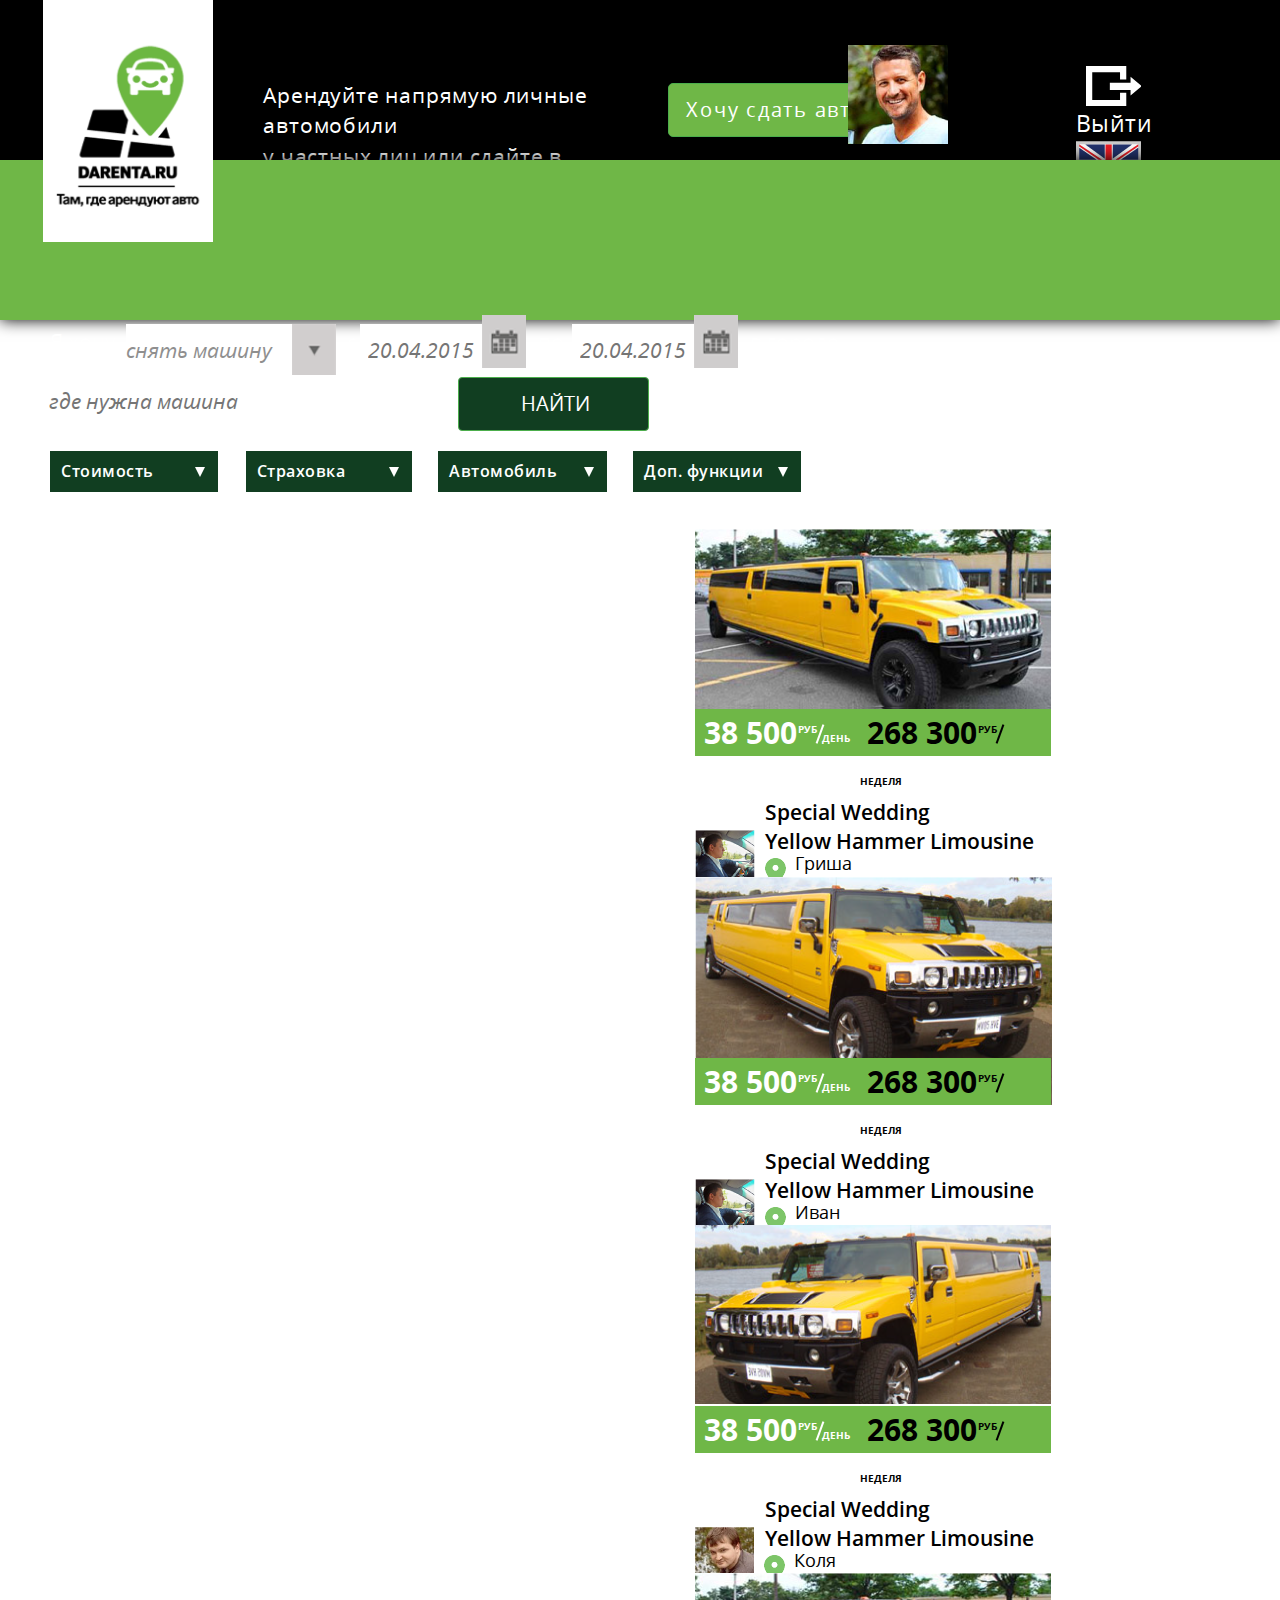
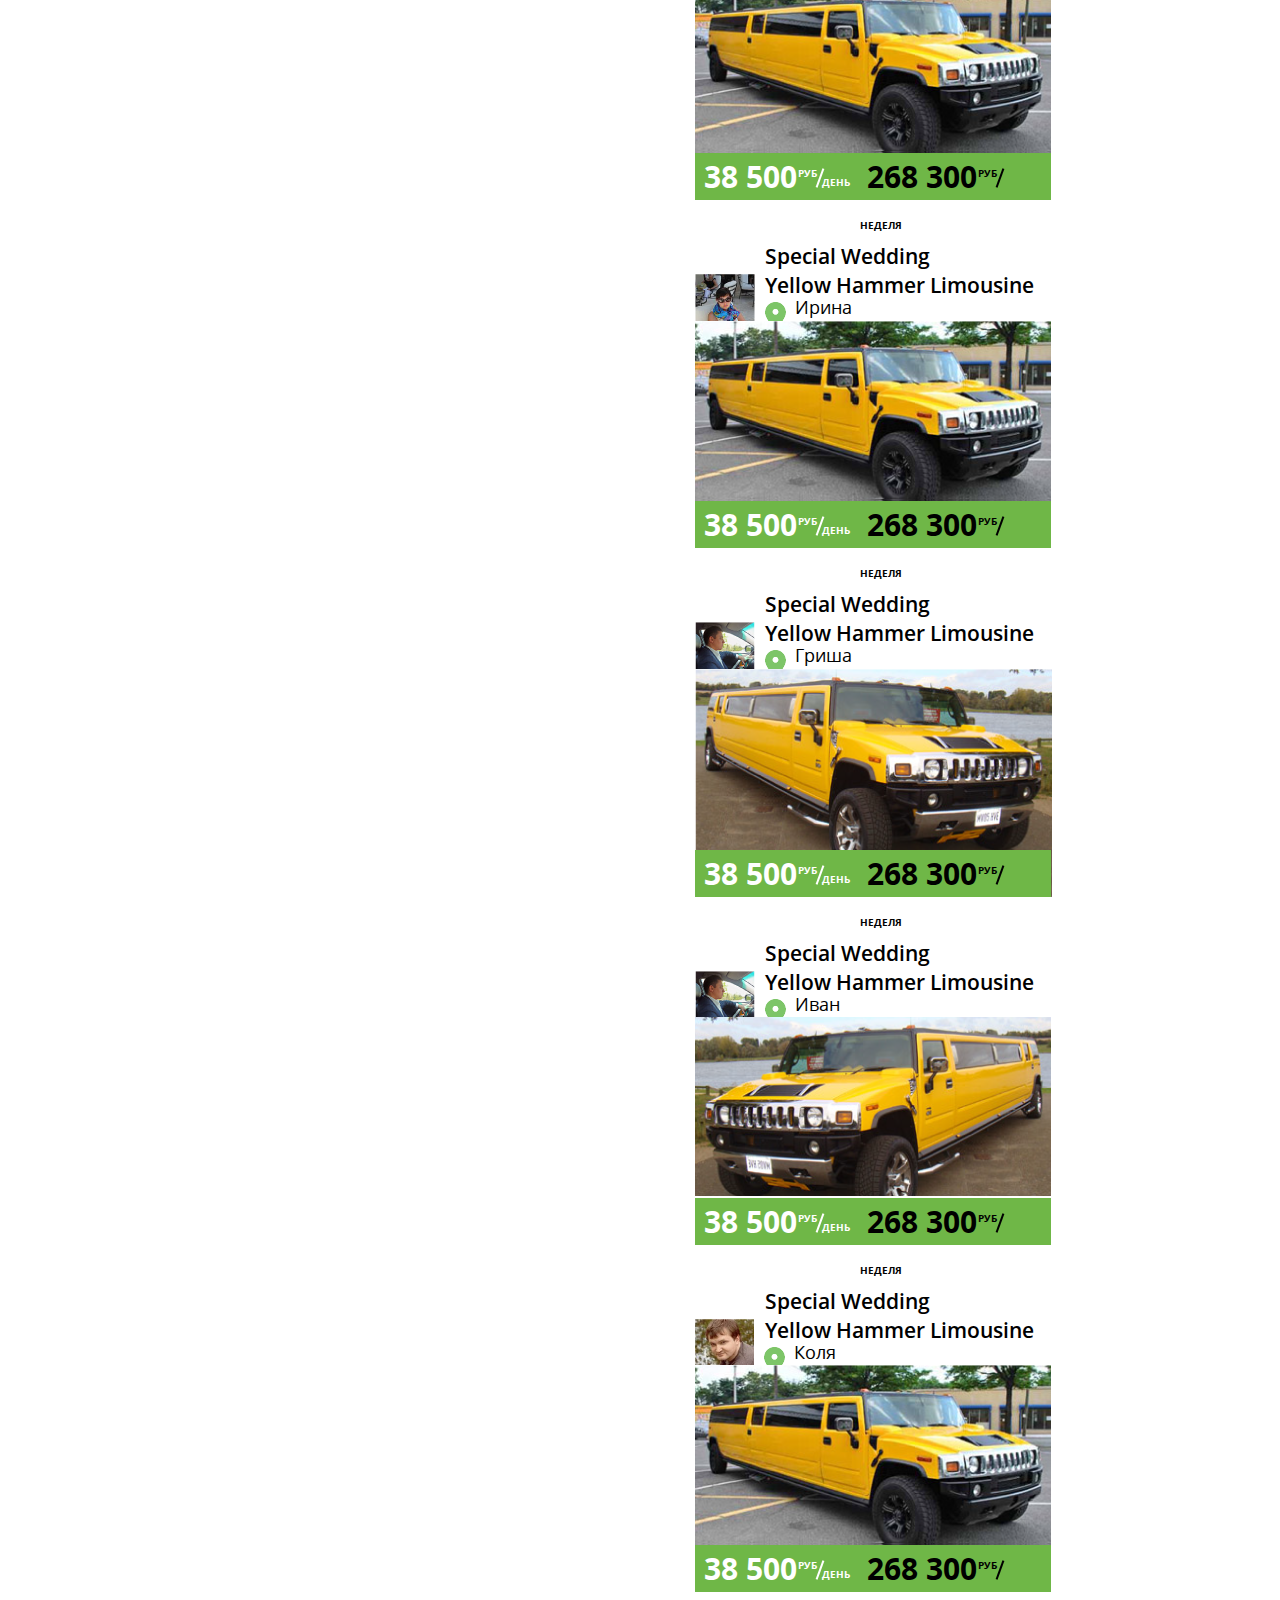
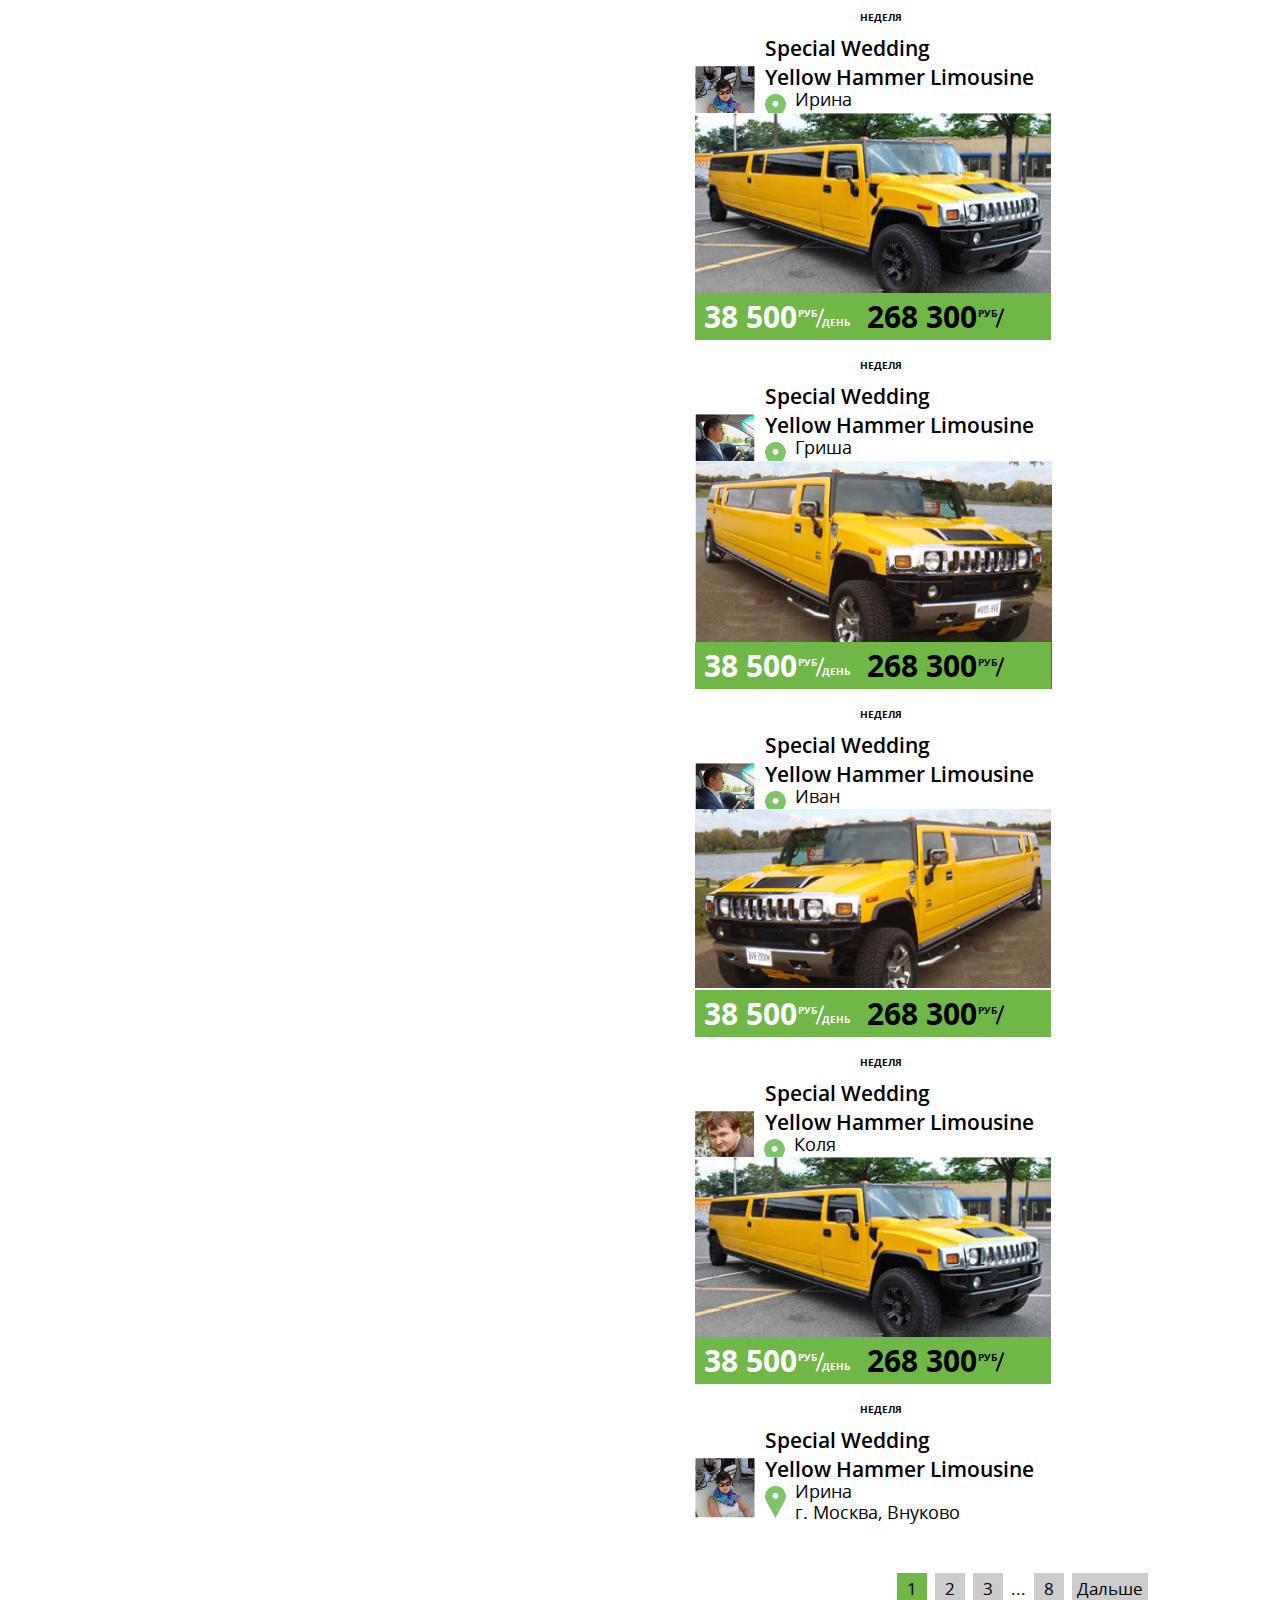
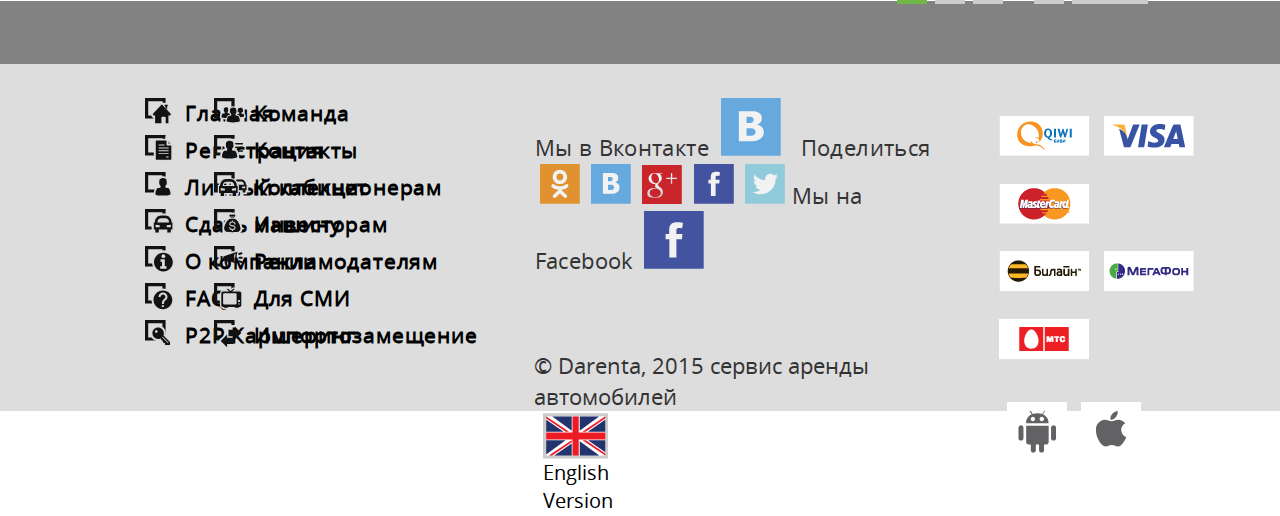
<file: index.html>
<!DOCTYPE html>
<html lang="en">
  <head>
    <meta charset="utf-8">
    <meta http-equiv="X-UA-Compatible" content="IE=edge">
    <meta name="viewport" content="width=device-width, initial-scale=1">
    <title>Bootstrap 101 Template</title>
    <link href="css/bootstrap.min.css" rel="stylesheet">
    <link rel="stylesheet" href="css/custom.css">
    <link rel="stylesheet" href="css/jquery-ui.css">
    <link rel="stylesheet" href="css/jquery-ui-slider-pips.css">
    <!--[if lt IE 9]>
      <script src="https://oss.maxcdn.com/html5shiv/3.7.2/html5shiv.min.js"></script>
      <script src="https://oss.maxcdn.com/respond/1.4.2/respond.min.js"></script>
    <![endif]-->
  </head>
  <body>
    <div class="wrapper">
      <div class="header container-fluid">
        <div class="black-strip row">
          <div class="logo col-md-2">
            <a href="#">
              <img src="images/logo.png" alt="">
            </a>
          </div>
          <div class="tagline col-md-4">
            Арендуйте напрямую личные автомобили<br>
            у частных лиц или сдайте в аренду свою машину!
          </div>
          <div class="rent col-md-2">
            <button class="btn btn-success btn-green">Хочу сдать авто</button>
          </div>
          <div class="col-md-2">
            <a href="#"><img class="avatar" src="images/profile.png" alt="Константин Константинопольский"></a>
            <a href="#"><div class="name">Константин<br>Константинопольский</div></a>
          </div>
          <div class="col-md-2 actions">
            <a class="exit" href="#"><img src="images/exit.svg" alt="Выйти"><br>Выйти</a>
            <a class="english" href="#"><img src="images/english.png" alt="Eng"><br>ENG</a>
          </div>
        </div>
        <div class="green-strip row">
        <form action="">
          <div class="filter col-md-10">
            <span>Я хочу </span>
            <select class="filter__entity" name="">
              <option value="">снять машину</option>  
              <option value="">сдать машину</option>  
            </select>
            <span class="filter__from"> c </span>
            <div class="filter__input">
              <input class="filter__date filter__from" type="input" placeholder="20.04.2015">
              <span class="calendar"></span>
            </div>
            <span class="filter__to"> по </span>
            <div class="filter__input">
              <input class="filter__date filter__to" type="input" placeholder="20.04.2015">
              <span class="calendar"></span>
            </div>
            <span class="filter__where"> в городе</span>
            <input class="filter__destination" type="text" placeholder="где нужна машина">
            <button class="btn btn-success btn-green">Найти</button>

            <nav>
              <ul class="menu">
                <li><a href="#" class="menu__item">Стоимость <span class="triangle"></span></a>
                  <div class="menu__content slider">
                    <div id="scale-slider"></div>
                    <div class="scale-slider__content">
                      <span>от</span>
                      <input data-min="0" class="slider__from" type="text" value="0">
                      <span>до</span>
                      <input data-min="40000" class="slider__to" type="text" value="40000">
                      <select name="" class="slider__currency">
                        <option value="">Рублей</option>
                        <option value="">Долларов</option>
                        <option value="">Евро</option>
                      </select>             
                    </div>
                  </div>
                </li>
                <li><a href="#" class="menu__item">Страховка <span class="triangle"></span></a>
                  <div class="menu__content insurance">
                    <div class="checkbox__item">
                      <div class="custom-checkbox">
                        <input type="checkbox" value="None" id="kasko" name="check" />
                        <label for="kasko"></label>
                      </div>
                      <label class="checkbox__name" for="kasko">КАСКО</label> 
                    </div>
                    <div class="checkbox__item">
                      <div class="custom-checkbox">
                        <input type="checkbox" value="None" id="osago" name="check" />
                        <label for="osago"></label>
                      </div>
                      <label class="checkbox__name" for="osago">ОСАГО</label> 
                    </div>
                    <div class="checkbox__item">
                      <div class="custom-checkbox">
                        <input type="checkbox" value="None" id="green-card" name="check" />
                        <label for="custom-checkbox__item"></label>
                      </div>
                      <label class="checkbox__name" for="green-card">Грин Кард</label> 
                    </div>
                  </div>
                </li>
                <li><a href="#" class="menu__item">Автомобиль <span class="triangle"></span></a>
                  <div class="menu__content car">
                    <div class="row">
                      <div class="col-md-3">
                        <label for="manufacturer">Производитель</label><br>
                        <select name="" class="car__select" id="manufacturer">
                          <option value="0">не указан</option>
                          <option value="1">Hammer</option>
                        </select>                        
                      </div>
                      <div class="col-md-3">
                        <label for="model">Модель</label><br>
                        <select name="" class="car__select" id="model">
                          <option value="0">не указана</option>
                          <option value="1">Special Wedding</option>
                        </select>                        
                      </div>
                       <div class="col-md-3">
                        <label for="year">Год выпуска</label><br>
                        <select name="" class="car__select" id="year">
                          <option value="0">не указан</option>
                          <option value="1">2014</option>
                        </select>                        
                      </div>
                       <div class="col-md-3">
                        <label for="body">Тип кузова</label><br>
                        <select name="" class="car__select" id="body">
                          <option value="0">не указан</option>
                          <option value="1">лимузин</option>
                        </select>                        
                      </div>
                    </div>

                    <div class="row">
                      <div class="col-md-3">
                        <label for="color">Цвет кузова</label><br>
                        <select name="" class="car__select" id="color">
                          <option value="0">не указан</option>
                          <option value="1">Желтый</option>
                        </select>                        
                      </div>
                      <div class="col-md-3">
                        <label for="transmission">Коробка</label><br>
                        <select name="" class="car__select" id="transmission">
                          <option value="0">не указана</option>
                          <option value="1">Автомат</option>
                        </select>                        
                      </div>
                       <div class="col-md-3">
                        <label for="engine">Тип двигателя</label><br>
                        <select name="" class="car__select" id="engine">
                          <option value="0">не указан</option>
                          <option value="1">Бензин</option>
                        </select>                        
                      </div>
                       <div class="col-md-3">
                        <label for="body">Объем двигателя</label><br>
                        <select name="" class="car__select" id="body">
                          <option value="0">не указан</option>
                          <option value="1">1.8 л</option>
                        </select>                        
                      </div>
                    </div>

                    <div class="row">
                      <div class="col-md-3">
                        <label for="color">Цвет кузова</label><br>
                        <select name="" class="car__select" id="color">
                          <option value="0">не указан</option>
                          <option value="1">Желтый</option>
                        </select>                        
                      </div>
                      <div class="col-md-3">
                        <label for="transmission">Коробка</label><br>
                        <select name="" class="car__select" id="transmission">
                          <option value="0">не указана</option>
                          <option value="1">Автомат</option>
                        </select>                        
                      </div>
                       <div class="col-md-3">
                        <label for="engine">Тип двигателя</label><br>
                        <select name="" class="car__select" id="engine">
                          <option value="0">не указан</option>
                          <option value="1">Бензин</option>
                        </select>                        
                      </div>
                       <div class="col-md-3">
                        <label for="capacity">Объем двигателя</label><br>
                        <select name="" class="car__select" id="capacity">
                          <option value="0">не указан</option>
                          <option value="1">1.8 л</option>
                        </select>                        
                      </div>
                    </div>

                    <div class="row">
                      <div class="col-md-3">
                        <label for="unit">Привод</label><br>
                        <select name="" class="car__select" id="unit">
                          <option value="0">не указан</option>
                          <option value="1">передний</option>
                        </select>                        
                      </div>
                      <div class="col-md-3">
                        <label for="tires">Резина</label><br>
                        <select name="" class="car__select" id="tires">
                          <option value="0">не указана</option>
                          <option value="1">летняя</option>
                        </select>                        
                      </div>
                       <div class="col-md-3">
                        <label for="seats">Количество мест</label><br>
                        <select name="" class="car__select" id="seats">
                          <option value="0">не указано</option>
                          <option value="1">1</option>
                          <option value="5">5</option>
                        </select>                        
                      </div>
                       <div class="col-md-3">
                        <label for="wheel">Руль</label><br>
                        <select name="" class="car__select" id="wheel">
                          <option value="0">не указан</option>
                          <option value="1">Руль</option>
                        </select>                        
                      </div>
                    </div>

                    <div class="row">
                      <div class="col-md-3">
                        <label for="power">Мощность</label><br>
                        <select name="" class="car__select" id="power">
                          <option value="0">не указана</option>
                          <option value="1">120 л.с.</option>
                        </select>                        
                      </div>
                      <div class="col-md-3">
                        <label for="consumption">Расход топлива</label><br>
                        <select name="" class="car__select" id="consumption">
                          <option value="0">не указан</option>
                          <option value="1">8л/100км</option>
                        </select>                        
                      </div>
                       <div class="col-md-3">
                        <label for="mileage">Пробег</label><br>
                        <select name="" class="car__select" id="mileage">
                          <option value="0">не указан</option>
                          <option value="5">30000</option>
                        </select>                        
                      </div>
                       <div class="col-md-3">
                        <button class="btn btn-filter">Сбросить</button>   
                      </div>
                    </div>
                  </div>
                </li>
                <li><a href="#" class="menu__item">Доп. функции <span class="triangle"></span></a>
                  <div class="menu__content extra">
                    <div class="row">
                      <div class="col-md-6">
                        <div class="checkbox__item">
                          <div class="custom-checkbox">
                            <input type="checkbox" value="None" id="airport" name="check" />
                            <label for="airport"></label>
                          </div>
                          <label class="checkbox__name" for="airport">Доставка в аэропорт</label> 
                        </div>
                        <div class="checkbox__item">
                          <div class="custom-checkbox">
                            <input type="checkbox" value="None" id="washing" name="check" />
                            <label for="washing"></label>
                          </div>
                          <label class="checkbox__name" for="washing">Авто после мойки</label> 
                        </div>
                        <div class="checkbox__item">
                          <div class="custom-checkbox">
                            <input type="checkbox" value="None" id="baby-chair" name="check" />
                            <label for="baby-chair"></label>
                          </div>
                          <label class="checkbox__name" for="baby-chair">Детское кресло</label> 
                        </div>
                      </div>
                      <div class="col-md-6">
                        <div class="checkbox__item">
                          <div class="custom-checkbox">
                            <input type="checkbox" value="None" id="delivery" name="check" />
                            <label for="delivery"></label>
                          </div>
                          <label class="checkbox__name" for="delivery">Доставка в любую точку города</label> 
                        </div>
                        <div class="checkbox__item">
                          <div class="custom-checkbox">
                            <input type="checkbox" value="None" id="full-tank" name="check" />
                            <label for="full-tank"></label>
                          </div>
                          <label class="checkbox__name" for="full-tank">Полный бак</label> 
                        </div>
                        <div class="checkbox__item">
                          <div class="custom-checkbox">
                            <input type="checkbox" value="None" id="gps" name="check" />
                            <label for="gps"></label>
                          </div>
                          <label class="checkbox__name" for="gps">GPS</label> 
                        </div>
                      </div>
                    </div>                     
                  </div>
                </li>
              </ul>
            </nav>

          </div>
        </div>
        </form>
      </div><!-- end header -->

      <div class="main container-fluid">
        <div class="row">
          <div id="map" class="col-md-6"></div>
          <div class="col-md-6">
            <div class="offers">
              <div class="offers__item">
                <a href="#"><img src="images/car1.png" alt=""></a>
                <div class="title">
                  <div class="day-price">
                    <span>38 500</span>
                    <span class="currency">руб</span>
                    <div class="separator"></div>
                    <span class="duration">день</span>
                  </div>
                  <div class="week-price">
                    <span>268 300</span>
                    <span class="currency">руб</span>
                    <span class="separator"></span>
                    <span class="duration">неделя</span>
                  </div>
                </div>
                <div class="owner">
                  <div class="owner__title">
                    <a href="#"><strong>Special Wedding<br>Yellow Hammer Limousine</strong></a>
                  </div>
                  <a href="#">
                    <img src="images/owner.png" alt="">
                    <div class="detail">
                      Гриша<br>г. Москва, Внуково
                    </div>
                  </a>
                </div>
              </div>
              <div class="offers__item">
                <a href="#"><img src="images/car2.png" alt=""></a>
                <div class="title">
                  <div class="day-price">
                    <span>38 500</span>
                    <span class="currency">руб</span>
                    <div class="separator"></div>
                    <span class="duration">день</span>
                  </div>
                  <div class="week-price">
                    <span>268 300</span>
                    <span class="currency">руб</span>
                    <span class="separator"></span>
                    <span class="duration">неделя</span>
                  </div>
                </div>
                <div class="owner">
                  <div class="owner__title">
                    <a href="#"><strong>Special Wedding<br>Yellow Hammer Limousine</strong></a>
                  </div>
                  <a href="#">
                    <img src="images/owner.png" alt="">
                    <div class="detail">
                      Иван<br>г. Москва, Внуково
                    </div>
                  </a>
                </div>
              </div>
              <div class="offers__item">
                <a href="#"><img src="images/car3.png" alt=""></a>
                <div class="title">
                  <div class="day-price">
                    <span>38 500</span>
                    <span class="currency">руб</span>
                    <div class="separator"></div>
                    <span class="duration">день</span>
                  </div>
                  <div class="week-price">
                    <span>268 300</span>
                    <span class="currency">руб</span>
                    <span class="separator"></span>
                    <span class="duration">неделя</span>
                  </div>
                </div>
                <div class="owner">
                  <div class="owner__title">
                    <a href="#"><strong>Special Wedding<br>Yellow Hammer Limousine</strong></a>
                  </div>
                  <a href="#">
                    <img src="images/owner2.png" alt="">
                    <div class="detail">
                      Коля<br>г. Москва, Внуково
                    </div>
                  </a>
                </div>
              </div>
              <div class="offers__item">
                <a href="#"><img src="images/car1.png" alt=""></a>
                <div class="title">
                  <div class="day-price">
                    <span>38 500</span>
                    <span class="currency">руб</span>
                    <div class="separator"></div>
                    <span class="duration">день</span>
                  </div>
                  <div class="week-price">
                    <span>268 300</span>
                    <span class="currency">руб</span>
                    <span class="separator"></span>
                    <span class="duration">неделя</span>
                  </div>
                </div>
                <div class="owner">
                  <div class="owner__title">
                    <a href="#"><strong>Special Wedding<br>Yellow Hammer Limousine</strong></a>
                  </div>
                  <a href="#">
                    <img src="images/owner3.png" alt="">
                    <div class="detail">
                      Ирина<br>г. Москва, Внуково
                    </div>
                  </a>
                </div>
              </div>
              <div class="offers__item">
                <a href="#"><img src="images/car1.png" alt=""></a>
                <div class="title">
                  <div class="day-price">
                    <span>38 500</span>
                    <span class="currency">руб</span>
                    <div class="separator"></div>
                    <span class="duration">день</span>
                  </div>
                  <div class="week-price">
                    <span>268 300</span>
                    <span class="currency">руб</span>
                    <span class="separator"></span>
                    <span class="duration">неделя</span>
                  </div>
                </div>
                <div class="owner">
                  <div class="owner__title">
                    <a href="#"><strong>Special Wedding<br>Yellow Hammer Limousine</strong></a>
                  </div>
                  <a href="#">
                    <img src="images/owner.png" alt="">
                    <div class="detail">
                      Гриша<br>г. Москва, Внуково
                    </div>
                  </a>
                </div>
              </div>
              <div class="offers__item">
                <a href="#"><img src="images/car2.png" alt=""></a>
                <div class="title">
                  <div class="day-price">
                    <span>38 500</span>
                    <span class="currency">руб</span>
                    <div class="separator"></div>
                    <span class="duration">день</span>
                  </div>
                  <div class="week-price">
                    <span>268 300</span>
                    <span class="currency">руб</span>
                    <span class="separator"></span>
                    <span class="duration">неделя</span>
                  </div>
                </div>
                <div class="owner">
                  <div class="owner__title">
                    <a href="#"><strong>Special Wedding<br>Yellow Hammer Limousine</strong></a>
                  </div>
                  <a href="#">
                    <img src="images/owner.png" alt="">
                    <div class="detail">
                      Иван<br>г. Москва, Внуково
                    </div>
                  </a>
                </div>
              </div>
              <div class="offers__item">
                <a href="#"><img src="images/car3.png" alt=""></a>
                <div class="title">
                  <div class="day-price">
                    <span>38 500</span>
                    <span class="currency">руб</span>
                    <div class="separator"></div>
                    <span class="duration">день</span>
                  </div>
                  <div class="week-price">
                    <span>268 300</span>
                    <span class="currency">руб</span>
                    <span class="separator"></span>
                    <span class="duration">неделя</span>
                  </div>
                </div>
                <div class="owner">
                  <div class="owner__title">
                    <a href="#"><strong>Special Wedding<br>Yellow Hammer Limousine</strong></a>
                  </div>
                  <a href="#">
                    <img src="images/owner2.png" alt="">
                    <div class="detail">
                      Коля<br>г. Москва, Внуково
                    </div>
                  </a>
                </div>
              </div>
              <div class="offers__item">
                <a href="#"><img src="images/car1.png" alt=""></a>
                <div class="title">
                  <div class="day-price">
                    <span>38 500</span>
                    <span class="currency">руб</span>
                    <div class="separator"></div>
                    <span class="duration">день</span>
                  </div>
                  <div class="week-price">
                    <span>268 300</span>
                    <span class="currency">руб</span>
                    <span class="separator"></span>
                    <span class="duration">неделя</span>
                  </div>
                </div>
                <div class="owner">
                  <div class="owner__title">
                    <a href="#"><strong>Special Wedding<br>Yellow Hammer Limousine</strong></a>
                  </div>
                  <a href="#">
                    <img src="images/owner3.png" alt="">
                    <div class="detail">
                      Ирина<br>г. Москва, Внуково
                    </div>
                  </a>
                </div>
              </div>
              <div class="offers__item">
                <a href="#"><img src="images/car1.png" alt=""></a>
                <div class="title">
                  <div class="day-price">
                    <span>38 500</span>
                    <span class="currency">руб</span>
                    <div class="separator"></div>
                    <span class="duration">день</span>
                  </div>
                  <div class="week-price">
                    <span>268 300</span>
                    <span class="currency">руб</span>
                    <span class="separator"></span>
                    <span class="duration">неделя</span>
                  </div>
                </div>
                <div class="owner">
                  <div class="owner__title">
                    <a href="#"><strong>Special Wedding<br>Yellow Hammer Limousine</strong></a>
                  </div>
                  <a href="#">
                    <img src="images/owner.png" alt="">
                    <div class="detail">
                      Гриша<br>г. Москва, Внуково
                    </div>
                  </a>
                </div>
              </div>
              <div class="offers__item">
                <a href="#"><img src="images/car2.png" alt=""></a>
                <div class="title">
                  <div class="day-price">
                    <span>38 500</span>
                    <span class="currency">руб</span>
                    <div class="separator"></div>
                    <span class="duration">день</span>
                  </div>
                  <div class="week-price">
                    <span>268 300</span>
                    <span class="currency">руб</span>
                    <span class="separator"></span>
                    <span class="duration">неделя</span>
                  </div>
                </div>
                <div class="owner">
                  <div class="owner__title">
                    <a href="#"><strong>Special Wedding<br>Yellow Hammer Limousine</strong></a>
                  </div>
                  <a href="#">
                    <img src="images/owner.png" alt="">
                    <div class="detail">
                      Иван<br>г. Москва, Внуково
                    </div>
                  </a>
                </div>
              </div>
              <div class="offers__item">
                <a href="#"><img src="images/car3.png" alt=""></a>
                <div class="title">
                  <div class="day-price">
                    <span>38 500</span>
                    <span class="currency">руб</span>
                    <div class="separator"></div>
                    <span class="duration">день</span>
                  </div>
                  <div class="week-price">
                    <span>268 300</span>
                    <span class="currency">руб</span>
                    <span class="separator"></span>
                    <span class="duration">неделя</span>
                  </div>
                </div>
                <div class="owner">
                  <div class="owner__title">
                    <a href="#"><strong>Special Wedding<br>Yellow Hammer Limousine</strong></a>
                  </div>
                  <a href="#">
                    <img src="images/owner2.png" alt="">
                    <div class="detail">
                      Коля<br>г. Москва, Внуково
                    </div>
                  </a>
                </div>
              </div>
              <div class="offers__item">
                <a href="#"><img src="images/car1.png" alt=""></a>
                <div class="title">
                  <div class="day-price">
                    <span>38 500</span>
                    <span class="currency">руб</span>
                    <div class="separator"></div>
                    <span class="duration">день</span>
                  </div>
                  <div class="week-price">
                    <span>268 300</span>
                    <span class="currency">руб</span>
                    <span class="separator"></span>
                    <span class="duration">неделя</span>
                  </div>
                </div>
                <div class="owner">
                  <div class="owner__title">
                    <a href="#"><strong>Special Wedding<br>Yellow Hammer Limousine</strong></a>
                  </div>
                  <a href="#">
                    <img src="images/owner3.png" alt="">
                    <div class="detail">
                      Ирина<br>г. Москва, Внуково
                    </div>
                  </a>
                </div>
              </div>
              <div class="pagenav">
                <ul>
                  <li><span>1</span></li>
                  <li><a href="#">2</a></li>
                  <li><a href="#">3</a></li>
                  <li><span class="dotes">...</span></li>
                  <li><a href="#">8</a></li>
                  <li><a class="next" href="#">Дальше</a></li>
                </ul>
              </div>
            </div>
          </div>
        </div>
      </div><!-- end main -->
      <div class="footer container-fluid">
        <div class="row footer-strip"></div>
        <div class="row footer__container">
          <div class="col-md-4">
            <div class="left-column">
              <ul class="footer-menu">
                <li><a href="#"><img class="footer-menu__image" src="images/footer-menu/home.svg" alt="Главная">Главная</a></li>
                <li><a href="#"><img class="footer-menu__image" src="images/footer-menu/reg.svg" alt="Регистрация">Регистрация</a></li>
                <li><a href="#"><img class="footer-menu__image" src="images/footer-menu/personal.svg" alt="Личный кабинет">Личный кабинет</a></li>
                <li><a href="#"><img class="footer-menu__image" src="images/footer-menu/rent.svg" alt="Сдать машину">Сдать машину</a></li>
                <li><a href="#"><img class="footer-menu__image" src="images/footer-menu/about.svg" alt="О компании">О компании</a></li>
                <li><a href="#"><img class="footer-menu__image" src="images/footer-menu/faq.svg" alt="FAQ">FAQ</a></li>
                <li><a href="#"><img class="footer-menu__image" src="images/footer-menu/sharing.svg" alt="P2P Каршеринг">P2P Каршеринг</a></li>
              </ul>
            </div>
            <div class="right-column">
              <ul>
                <li><a href="#"><img class="footer-menu__image" src="images/footer-menu/team.svg" alt="Команда">Команда</a></li>
                <li><a href="#"><img class="footer-menu__image" src="images/footer-menu/contacts.svg" alt="Контакты">Контакты</a></li>
                <li><a href="#"><img class="footer-menu__image" src="images/footer-menu/collection.svg" alt="Коллекционерам">Коллекционерам</a></li>
                <li><a href="#"><img class="footer-menu__image" src="images/footer-menu/invest.svg" alt="Инвесторам">Инвесторам</a></li>
                <li><a href="#"><img class="footer-menu__image" src="images/footer-menu/ads.svg" alt="Рекламодателям">Рекламодателям</a></li>
                <li><a href="#"><img class="footer-menu__image" src="images/footer-menu/press.svg" alt="Для СМИ">Для СМИ</a></li>
                <li><a href="#"><img class="footer-menu__image" src="images/footer-menu/import.svg" alt="Импортозамещение">Импортозамещение</a></li>
              </ul>
            </div>
          </div>
          <div class="col-md-5">
            <div class="footer__social social">
              Мы в Вконтакте 
              <a href="#"><img class="big" src="images/vkontakte.svg#vkontakte" alt="Вконтакте"></a>
              Поделиться 
              <a class="social__item" href="#"><img src="images/odnoklassniki.svg#odnoklassniki" alt="Одноклассники"></a>
              <a class="social__item" href="#"><img src="images/vkontakte.svg#vkontakte" alt="Вконтакте"></a>
              <a class="social__item" href="#"><img src="images/google.svg#google" alt="Google+"></a>
              <a class="social__item" href="#"><img src="images/facebook.svg#facebook" alt="Facebook"><a>
              <a class="social__item" href="#"><img src="images/twitter.svg#twitter" alt="Twitter"></a>
              Мы на Facebook 
              <a href="#"><img class="big little-offset" src="images/facebook.svg#facebook" alt="Facebook"></a>
            </div>
            <div class="footer__copyright">
            <span class="copy">&copy; Darenta,</span><span class="year"> 2015 сервис аренды автомобилей</span>
            </div>
            <div class="english"><a href="#"><img src="images/english.png" alt="English Version"><br>English<br>Version</a></div>
          </div>
          <div class="col-md-3">
            <div class="payments">
              <img class="payments__item" src="images/qiwi.png" alt="Qiwi">
              <img class="payments__item" src="images/visa.png" alt="Visa">
              <img class="payments__item" src="images/mastercard.png" alt="MasterCard"><br>
              <img class="payments__item" src="images/beeline.png" alt="Билайн">
              <img class="payments__item" src="images/megafon.png" alt="Мегафон">
              <img class="payments__item" src="images/mts.png" alt="МТС">
            </div>
            <div class="application">
              <a href="#"><img src="images/android.svg" alt="Android"></a>
              <a href="#"><img src="images/apple.svg" alt="iOS"></a>
            </div>
          </div>
        </div>
      </div>
    </div><!-- end wrapper -->
<script src="https://ajax.googleapis.com/ajax/libs/jquery/1.11.3/jquery.min.js"></script>
<script type="text/javascript" src="http://maps.google.com/maps/api/js?sensor=false"></script>
<script src="js/bootstrap.min.js"></script>
<script src="js/jquery-ui.js"></script>
<script src="js/jquery-ui-slider-pips.js"></script>
<script src="js/custom.js"></script>
</body>
</html>
</file>
<file: css/custom.css>
@font-face {
    font-family: 'OpenSans';
    src: 	url('../fonts/OpenSans-Regular.eot');
    src: 	url('../fonts/OpenSans-Regular.eot') format('embedded-opentype'),
    		url('../fonts/OpenSans-Regular.woff2') format('woff2'),
    		url('../fonts/OpenSans-Regular.woff') format('woff'),
    		url('../fonts/OpenSans-Regular.ttf') format('truetype'),
    		url('../fonts/OpenSans-Regular.svg') format('svg');
    font-weight: normal;
    font-style: normal;
}

@font-face {
    font-family: 'OpenSans-Bold';
    src: 	url('../fonts/OpenSans-Bold.eot');
    src: 	url('../fonts/OpenSans-Bold.eot') format('embedded-opentype'),
    		url('../fonts/OpenSans-Bold.woff2') format('woff2'),
    		url('../fonts/OpenSans-Bold.woff') format('woff'),
    		url('../fonts/OpenSans-Bold.ttf') format('truetype'),
    		url('../fonts/OpenSans-Bold.svg') format('svg');
}

@font-face {
    font-family: 'OpenSans-Semibold';
    src: 	url('../fonts/OpenSans-Semibold.eot');
    src: 	url('../fonts/OpenSans-Semibold.eot') format('embedded-opentype'),
    		url('../fonts/OpenSans-Semibold.woff2') format('woff2'),
    		url('../fonts/OpenSans-Semibold.woff') format('woff'),
    		url('../fonts/OpenSans-Semibold.ttf') format('truetype'),
    		url('../fonts/OpenSans-Semibold.svg') format('svg');
}

@font-face {
    font-family: 'OpenSans-Italic';
    src: 	url('../fonts/OpenSans-Italic.eot');
    src: 	url('../fonts/OpenSans-Italic.eot') format('embedded-opentype'),
    		url('../fonts/OpenSans-Italic.woff2') format('woff2'),
    		url('../fonts/OpenSans-Italic.woff') format('woff'),
    		url('../fonts/OpenSans-Italic.ttf') format('truetype'),
    		url('../fonts/OpenSans-Italic.svg') format('svg');
    font-style: italic;
}

html, body{
	font-family: OpenSans, Tahoma, sans-serif !important;
}
.black-strip, .green-strip{
	height: 160px;
}
.black-strip{
	background: #000;
}
.green-strip{
    background: #6fb747;
    position: relative;
    z-index: 9;
    box-shadow: 0 0 15px black;
}
#map{
	height: 2250px;
}

.offers{
	padding: 37px 0 0 22px;
}
.offers a{
	color: #000;
	text-decoration: none;
}
.offers a:hover, .detail:hover{
	opacity: .7;
}
.offers__item{
	float: left;
    width: 356px;
    height: 325px;
    margin-right: 33px;
    margin-bottom: 23px;
    margin-left: 18px;
}
.offers .title{
    height: 47px;
    background: #6fb747;
    margin-top: -47px;
    position: relative;
    padding-left: 9px;
    padding-top: 3px;
    font-family: OpenSans-Bold;
    text-transform: uppercase;
}
.day-price, .week-price{
	font-size: 30px;
	width: 51%;
	box-sizing: border-box;
	float: left;
}
.day-price{
	color: #fff;
	border-color: #fff;
}
.week-price{
	color: #000;
	border-color: #000;
	margin-left: -14px;
}
.offers .currency, .offers .duration{
    font-size: 10px;
    margin-left: -7px;
    margin-top: -13px;
    display: inline-block;
    vertical-align: middle;
}
.offers .separator{
    display: inline-block;
    transform: rotate(20deg);
    border-left: 2px solid;
    width: 1px;
    height: 20px;
    position: relative;
    margin-left: -6px;
}
.offers .duration{
    margin-top: 5px;
    margin-left: -7px;
}
.owner img, .owner .detail{float: left}
.owner img{
    margin-top: -26px;
}
.owner .detail{
    background: url(../images/marker-small.png) left center no-repeat;
    padding-left: 30px;
    margin-left: 10px;
    margin-top: -3px;
    font-size: 18px;
    line-height: 1.2;
}
.owner__title{
	font-size: 21px;
    padding-left: 70px;
    padding-top: 2px;
    font-family: OpenSans-Semibold;
    line-height: 1.375;
}

.pagenav{
    float: right;
    margin-top: 72px;
    margin-right: 115px;
    font-size: 17px;
}
.pagenav ul{
	list-style:none;
	padding: 0;
	margin: 0;
}
.pagenav ul li{
	display: inline-block;
}
.pagenav ul li a, .pagenav ul li span{
    margin: 2px;
    color: #000;
    text-decoration: none;
    padding: 4px 10px;
    background: #ccc;
}
.pagenav ul li span{
	background: #6fb747
}
.pagenav ul li span.dotes{
	margin: 2px;
	padding: 0;
	background: 0
}
.pagenav ul li a.next,
.pagenav ul li a.prev{
	padding: 4px 5px;
}

.footer{
	
}
.footer-strip{
	background: #828282;
	height: 63px;
}
.footer__container{
	height: 347px;
	background: #ddd;
}
.footer ul{
	list-style: none;
	padding: 0;
	margin: 0;
}
.footer ul li a{
	color: #000;
	text-decoration: none;
}
.footer ul li a:hover{
	text-decoration: underline;
}
.footer .left-column, .footer .right-column{
	float:left;
}
.footer .left-column, .footer .right-column{
	font-size: 21px;
    font-weight: bold;
    padding-top: 32px;
    line-height: 1.625;
    letter-spacing: 0.8px;
    position: absolute;
    z-index: 10;
}
.footer .left-column{
	padding-left: 130px;
}
.footer .right-column{
    right: -51px;
}
.footer__social{
	font-size: 22px;
    padding: 34px 0 0 93px;
    letter-spacing: 0.375px;
}
.footer__social .big{
    width: 60px;
    height: 58px;
    margin-left: 6px;
    margin-right: 13px;
    vertical-align: baseline;
}
.footer__social .big.little-offset{
	margin-left: 4px;
}
.social__item img{
	vertical-align: baseline;
	margin-left: 5px;
}
.footer__social a:hover img{
	opacity: .7
}
.footer-menu__image{
    height: 35px;
    width: 35px;
    margin-right: 5px;
}
.footer__copyright{
	float: left;
    padding-top: 73px;
    padding-left: 92px;
    font-size: 22px;
}
.footer__copyright .year{

}
.footer .english{
	float: left;
    margin-left: 101px;
    font-size: 20px;
}
.footer .english a{
	text-decoration: none;
	color: #000
}
.footer .english a:hover{
	opacity: .7
}
.payments{
	padding-top: 34px;
    padding-left: 24px;
}
.payments__item{
	margin: 17px 10px 10px 0;
}
.application{
	text-align: right;
    padding-right: 124px;
    padding-top: 32px;
}
.application img{
	width: 60px;
	margin-left: 10px;
}
.application a:hover img{
	opacity: .7
}
/* second portion */
.logo{
	position: relative;
	z-index: 10;
}
.logo img{
    float: right;
    margin-right: -15px;
    margin-top: -21px;
    width: 170px;
}
.tagline, .rent{
    padding-top:80px;
}
.tagline{
    font-size: 21px;
    letter-spacing: 0.8175px;
    padding-left: 50px;
    line-height: 1.45;
    word-spacing: -0.1px;
}
.rent{
	padding-left:20px;
}
.rent .btn-green{
    width: 215px;
    background-color: #6FB747;
    margin: 3px 0 0 8px;
    border-radius: 5px;
}
.btn-green{
    height: 54px;
    letter-spacing: 1.75px;
    font-size: 20px;
}
.btn-green:hover{
	opacity: .7;
}

.filter{
    padding-left: 50px;
    padding-top: 29px;
}
.filter span{
    color: white;
    font-size: 21px;
}
.filter__from {
    padding: 0 7px;
}
.filter__to{
	padding: 0 12px;
}
.filter__where{
	padding: 0 12px;
}
.filter__entity, .filter__date, .filter__destination{
    height: 53px;
    font-style: italic;
    font-family: OpenSans-Italic;
    color: #8f8f8f;
    border: 0;
    font-size: 21px;
    vertical-align: top;
}
.filter__entity{
    width: 210px;
    display: inline-block;
    margin-left: 5px;
    margin-top: -2px;
}
.filter__date{
    width: 162px;
    padding-left: 8px;
    margin-top: -2px;
    margin-left: -9px;
}
.filter__destination{
    width: 407px;
    margin-left: -11px;
    margin-top: -2px;
    vertical-align: baseline;
    padding: 10px;
}
.filter .btn-green{
    margin-left: 8px;
    background-color: #113e21;
    width: 191px;
    margin-top: -2px;
    text-transform: uppercase;
    display: inline-block;
    padding-left: 16px;
    letter-spacing: 0;
}
.menu {
    list-style: none;
    height: 43px;
    padding: 0;
}
.menu li {
	font-family: OpenSans-Semibold;
    float: left;
    text-align: left;
    position: relative;
    margin-right: 28px;
    margin-top: 20px;
    background: #113E21;
}
.menu li a {
    font-size: 16px;
    color: #fff;
    outline: 0;
    text-decoration: none;
    padding: 9px 64px 9px 11px;
    display: block;
    letter-spacing: 0.5px;
}
.menu li:nth-child(2){
	margin-right: 26px;
}
.menu li:nth-child(2) a{
	padding-right: 67px;
}
.menu li:nth-child(3){
	margin-right: 26px;
}
.menu li:nth-child(3) a{
	padding-right: 50px;
}
.menu li:nth-child(4){
	margin-right: 26px;
}
.menu li:nth-child(4) a{
	padding-right: 38px;
}
.menu__content{
    left: 0;
    float: left;
    position: absolute;
    z-index: 10;
    display: none;
    text-align: left;
    padding: 20px;
    background: #113E21;
}
.menu li.open .menu__content{
	display: block
}
.menu li:hover .menu__content{
    left:0;
    top:auto;
}
.header, .header a{
    color: #fff
}
.header .avatar{
    margin-top: 45px;
    margin-left: -20px;
    float: left;
}
.header .name{
    float: left;
    margin-top: 88px;
    font-size: 17px;
    padding: 8px 15px;
    margin-right: -20px;
    letter-spacing: -0.2px;
}
.header a .avatar, .header a .name{
    text-decoration: none;
}
.header a:hover .avatar, .header a:hover .name{
    opacity: .7
}
.header .actions{
    padding-top: 66px;
    padding-left: 9px;
    font-size: 23px;
}
.actions a{
    display: inline-block;
}
.actions .exit, .actions .english{
    line-height: 1.5;
    color: #fff;
    letter-spacing: 0.5px;
    text-decoration: none;
    text-align: center;
    margin-right: 25px;
}
.actions .exit:hover, .actions .english:hover{
    opacity: .7
}

select{
    appearance: none;
    -moz-appearance: none;
    -webkit-appearance:none;
    cursor: pointer;
    background: #fff url(../images/arrow-down.png) right center / 44px 53px no-repeat
}
select:focus, input:focus{
    outline: 0
}

.filter__input{
    display: inline;
}
.filter__input{
    position: relative;
}
.filter__input span.calendar{
    display: inline-block;
    position: absolute;
    width: 44px;
    height: 53px;
    background: url(../images/calendar.png) 100% / cover no-repeat;
    right: 0;
    top: -19px;
    float: left;
}
.menu .triangle{
    width: 0;
    height: 0;
    border-style: solid;
    border-width: 10px 5px 0 5px;
    border-color: #fff transparent transparent transparent;
    display: inline-block;
    right: 13px;
    position: absolute;
    top: 0px;
    bottom: 0px;
    margin: auto;
}
.slider{
    clear: both;
    text-align: center;
    font-family: OpenSans, Tahoma, sans-serif;
}
.slider__from, .slider__to{
    width: 82px;
    height: 34px;
    color: #000;
    text-align: center;
}
.slider__currency{
    color: #000;
    width: 135px;
    height: 34px;
    margin-left: 15px;
}
.filter .scale-slider__content{
    margin-left: 25px;
    font-size: 19px;
    width: 682px;
}

.menu__content.insurance {
    width: 166px;
}

/* checkboxes */
.custom-checkbox input{
    display: none;
}
.custom-checkbox {
    width: 26px;
    height: 26px;
    background: #ccc;
    display: inline-block;
    position: relative;
}
.custom-checkbox label {
    cursor: pointer;
    position: absolute;
    width: 20px;
    height: 20px;
    left: 3px;
    top: 3px;
    background: #fff;
}

.custom-checkbox label:after {
    -ms-filter: "progid:DXImageTransform.Microsoft.Alpha(Opacity=0)";
    filter: alpha(opacity=0);
    opacity: 0;
    content: '';
    position: absolute;
    width: 20px;
    height: 20px;
    background: #6fb644;
}

.custom-checkbox label:hover::after {
    -ms-filter: "progid:DXImageTransform.Microsoft.Alpha(Opacity=30)";
    filter: alpha(opacity=30);
    opacity: 0.3;
}

.custom-checkbox input[type=checkbox]:checked + label:after {
    -ms-filter: "progid:DXImageTransform.Microsoft.Alpha(Opacity=100)";
    filter: alpha(opacity=100);
    opacity: 1;
}
.custom-checkbox > *{
    float: left;
}

.checkbox__name{
    vertical-align: top;
    margin-left: 7px;
    margin-bottom: 19px;
    font-size: 15px;
    font-family: OpenSans, Tahoma, sans-serif;
    font-weight: normal;
    cursor: pointer;
}

.car{
    width: 770px;
}
.car__select{
    width: 100%;
    height: 40px;
    color: #000;
    margin-bottom: 20px;
}
.car .btn-filter{
    background: transparent;
    border: 1px solid #6fb644;
    color: #fff;
    margin-top: 26px;
    font-size: 17px;
    float: right;
    padding: 6px 38px;
    transition: background .5s ease;
}
.car .btn-filter:hover{
    background: #6fb644;
    transition: background .5s ease;
}
.car .btn-filter:focus{
    outline: 0
}

.extra{
    width: 615px;
}
</file>
